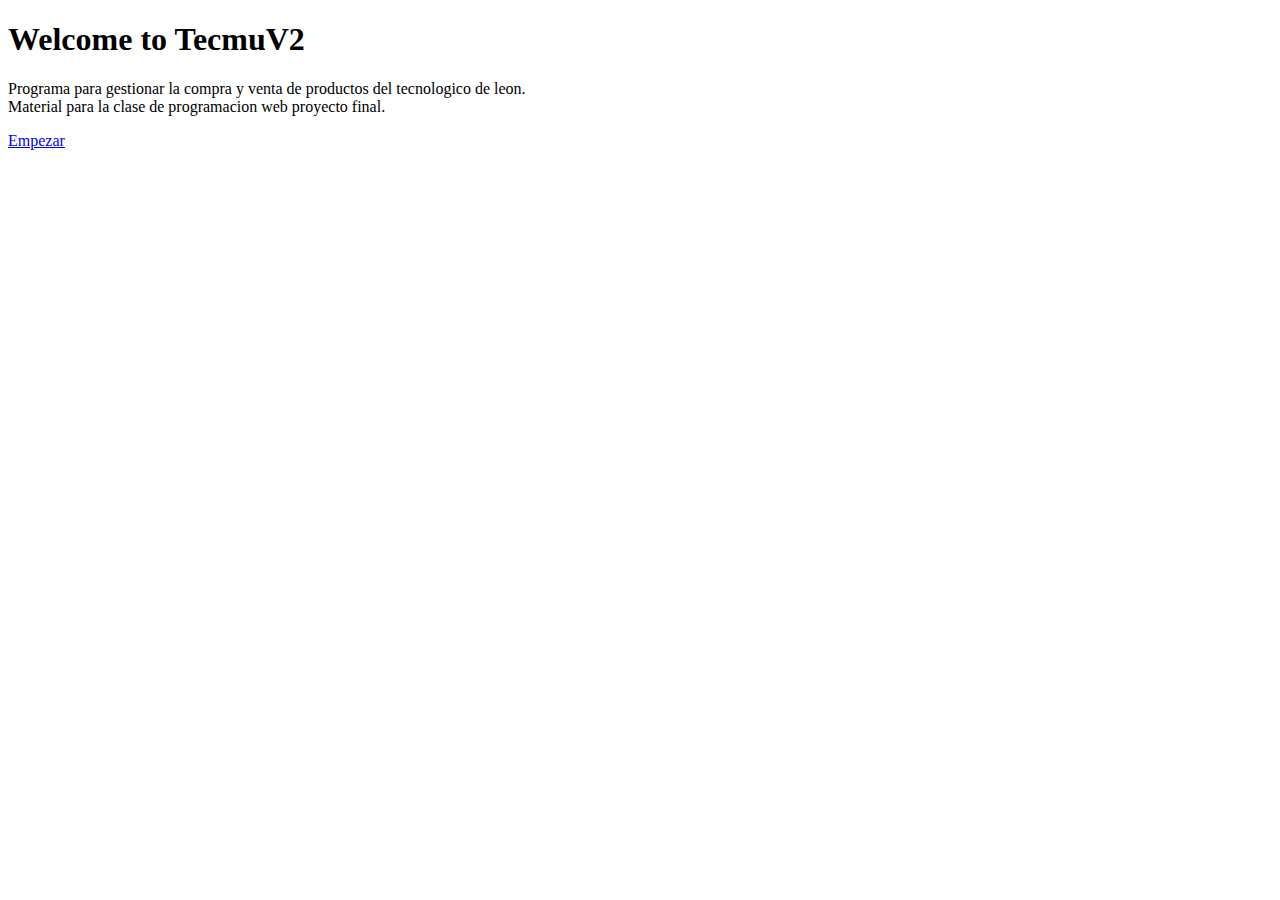
<file: index.html>
<!DOCTYPE html>
<html lang="en">
<head>
    <meta charset="UTF-8">
    <meta name="viewport" content="width=device-width, initial-scale=1.0">
    <title>Welcome to TecmuV2</title>
</head>
<body>
    <h1>Welcome to TecmuV2</h1>
    <div>
        <p>
            Programa para gestionar la compra y venta de productos
            del tecnologico de leon.
            <br>
            Material para la clase de programacion web proyecto final.
        </p>
        <a href="login/index.html">Empezar</a>
    </div>
</body>
</html>
</file>
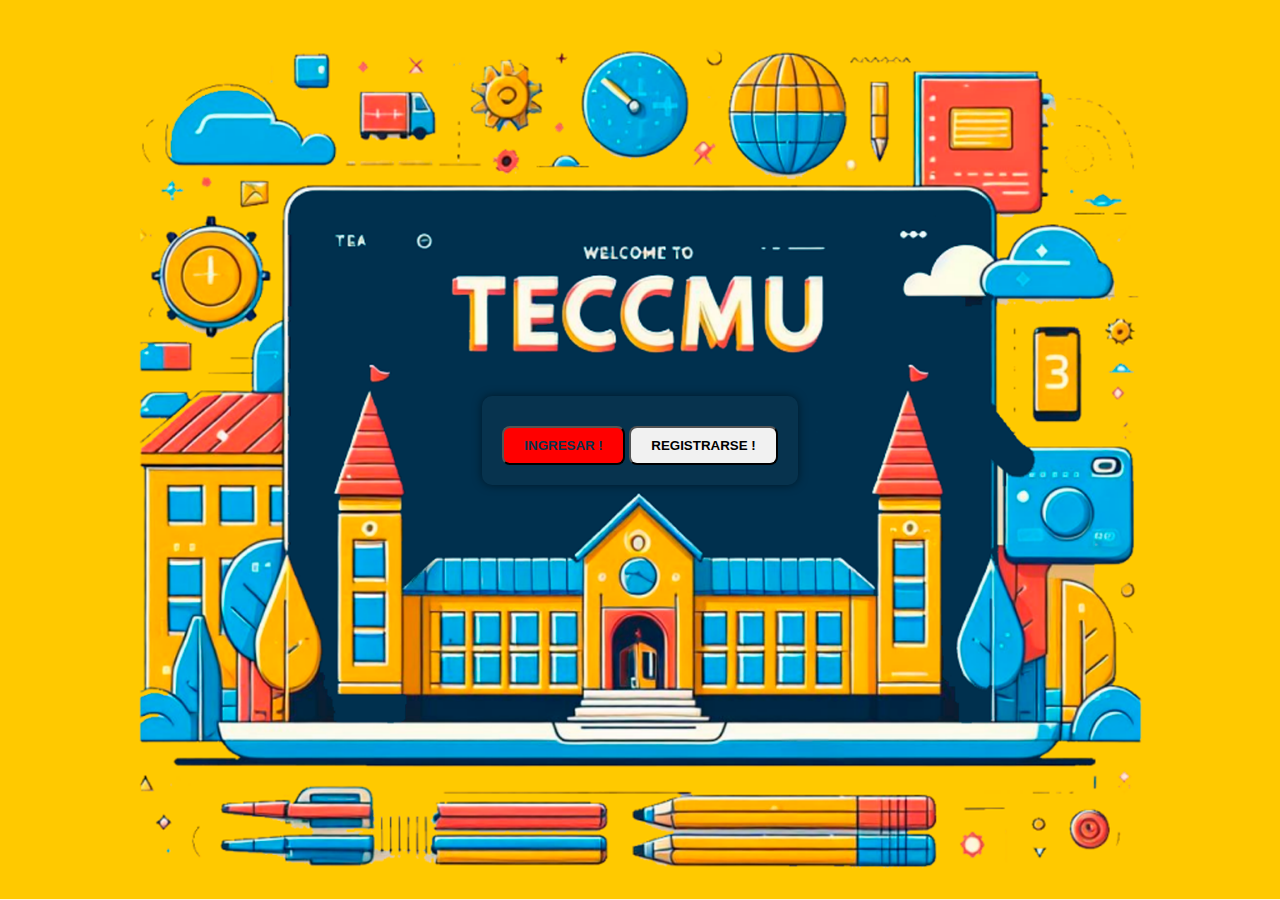
<file: login/index.html>
<!DOCTYPE html>
<html lang="en">
<head>
    <meta charset="UTF-8">
    <meta name="viewport" content="width=device-width, initial-scale=1.0">
    <link rel="stylesheet" href="../login/css/login.css">
    <title>TECCMU</title>
</head>
<body>
    <div class="bg-login">
        <div class="container-login">
            <button class="btn-ingresar" id="btn-ingresar"><span>INGRESAR !</span></button>
            <button class="btn-registrar" id="btn-registrarse"><span>REGISTRARSE !</span></button> 
        </div>                 
    </div>
</body>
<script src="../login/js/scripIndex.js"></script>
</html>
</file>
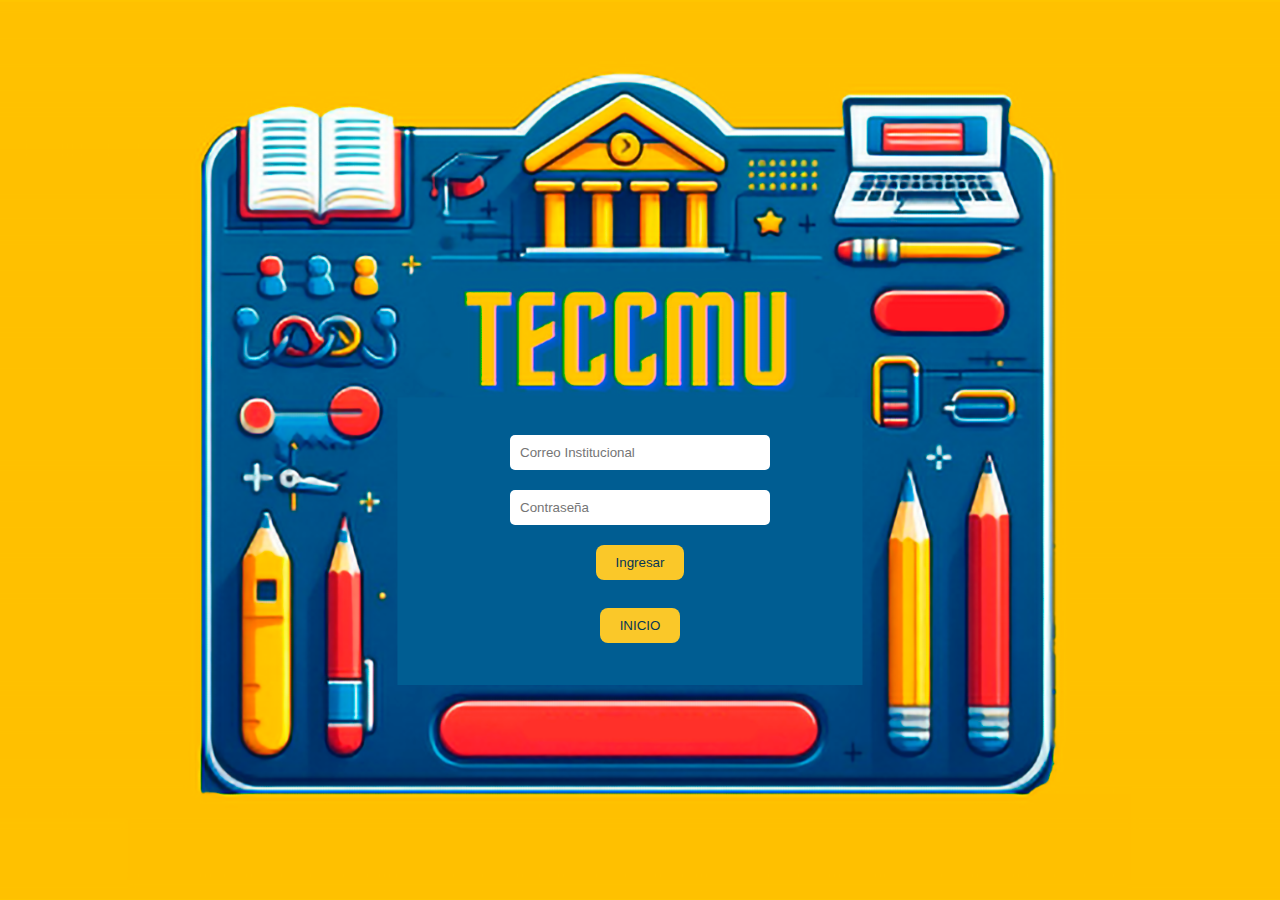
<file: login/ingresar.html>
<!DOCTYPE html>
<html lang="en">
  <head>
    <meta charset="UTF-8" />
    <meta name="viewport" content="width=device-width, initial-scale=1.0" />
    <link rel="stylesheet" href="css/ingresar.css">
    <title>Ingresar</title>
  </head>
  <body>
    <div class="bg">
      <div class="container-log">
        <form id="formulario_ingresar" class="">
          <input type="text" id="correo" placeholder="Correo Institucional" />
          <input type="password" id="password" placeholder="Contraseña" />
          <button type="submit" class="btn btn_ingresar">Ingresar</button>
        </form>
        <div id="Mensaje" class="mensaje"></div>
        <button class="btn btn_inicio" id="btn_regresar">INICIO</button>
      </div>
    </div>
  </body>
    <script src="js/ingrear.js"></script>
</html>
</file>
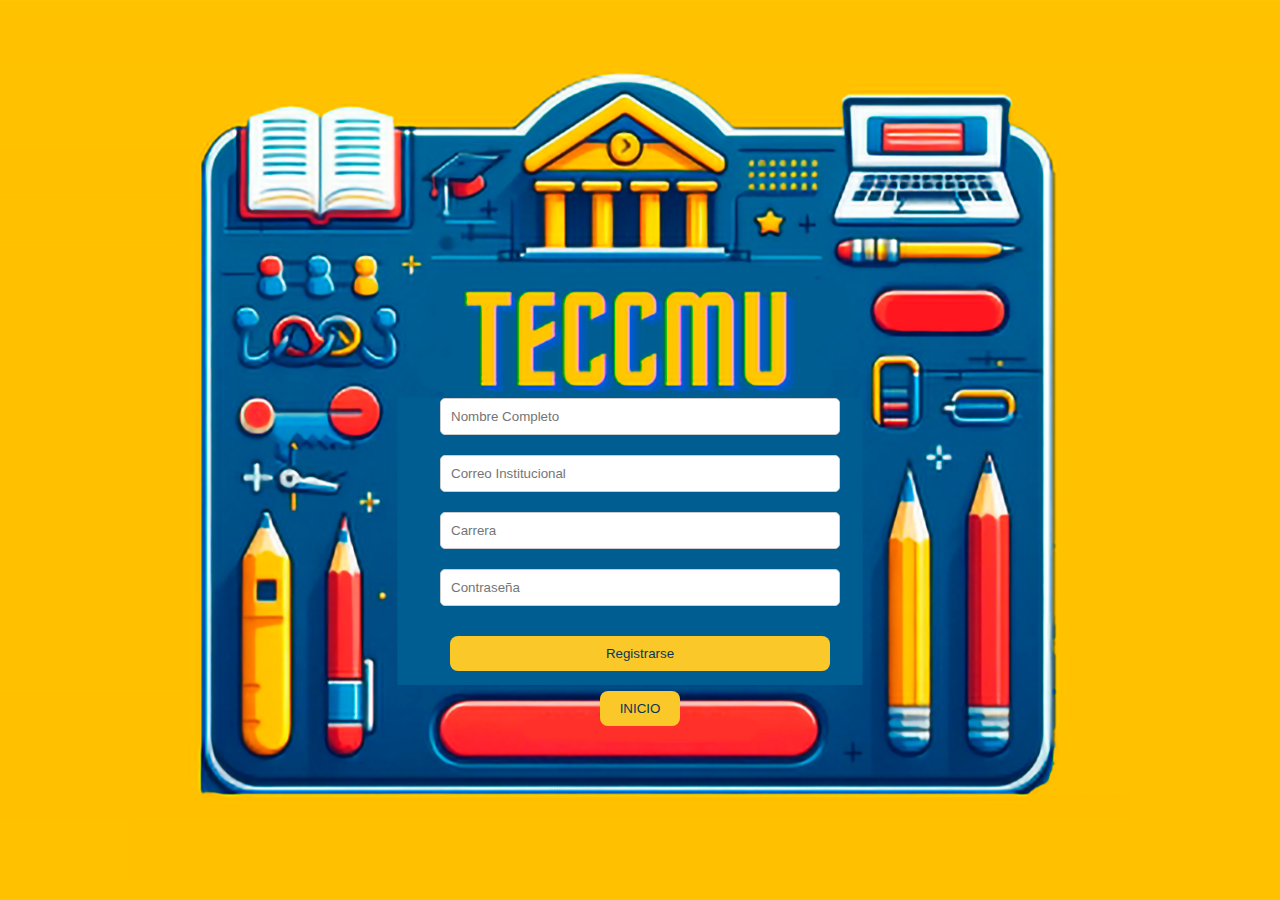
<file: login/registro.html>
<!DOCTYPE html>
<html lang="en">
<head>
    <meta charset="UTF-8">
    <meta name="viewport" content="width=device-width, initial-scale=1.0">
    <link rel="stylesheet" href="css/registro.css">
    <title>Registro</title>
</head>
<body>
    <div class="bg-login">
        <div class="container-login columna">
            <form id="fomulario_registro">
                <input type="text" id="nombre_completo" placeholder="Nombre Completo">
                <input type="text" id="correo" placeholder="Correo Institucional">
                <input type="text" name="Carrera" id="Carrera" placeholder="Carrera">
                <input type="password" name="password" id="password" placeholder="Contraseña">
                <button type="submit" class="btn">Registrarse</button>
            </form>
        <button class="btn" id="btn_regresar">INICIO</button>
        <div id="Mensaje" class="mensaje"></div>
        </div>
    </div>
</body>
<script src="js/registro.js"></script>
</html>
</file>
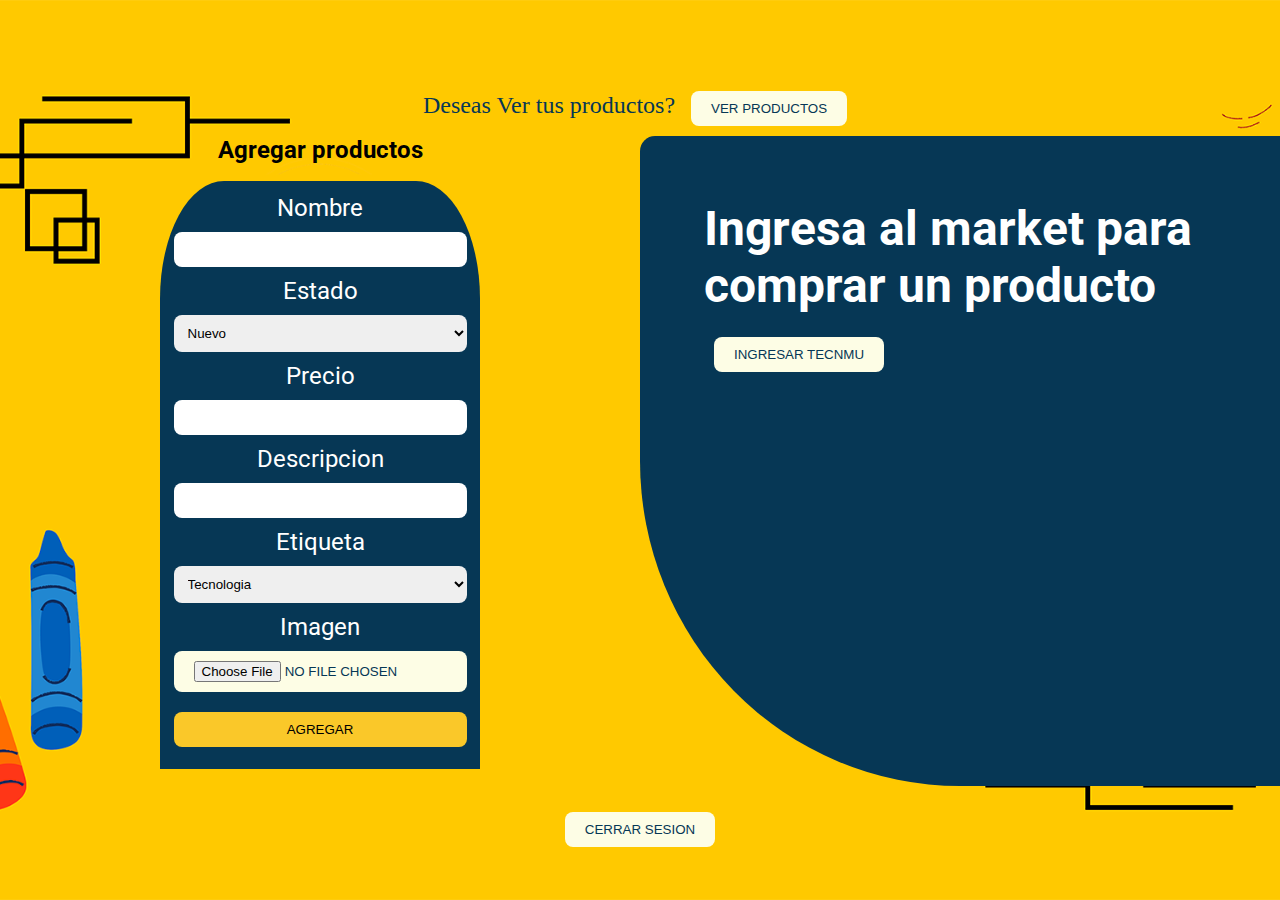
<file: Interfaz/usuarioGUI/usuario.html>
<!DOCTYPE html>
<html lang="en">
  <head>
    <meta charset="UTF-8" />
    <meta name="viewport" content="width=device-width, initial-scale=1.0" />
    <link rel="stylesheet" href="../usuarioGUI/css/usuario.css" />
    <title>Users</title>
  </head>
  <body>
    <div class="bg">
      <div class="encabezado">
        <h1 id="h1_bienvenida"></h1>
      </div>
      <p>Deseas Ver tus productos?
        <button id="btn_ver_productos" class="btn btn_prymary"
        onclick="abririnterface()">
          Ver Productos
        </button>
        <div class="productosGUI ocultar" id="productosGUI">
          <button class="btn" onclick="ocultarinterface()">OCULTAR PESTAÑA</button>
          <div class="contenedor" id="producto"></div>
        </div>
      </p>
      <div class="divisor">
        <div class="agregar_productos">
          <div class="centrar">
            <h2>Agregar productos</h2>
          </div>
          <div class="formulario_producto">
            <form id="Formulario_agregar_producto" class="ocultar">
              <label for="nombre">Nombre</label>
              <input type="text" name="nombre" id="nombre" />
              <label for="estado">Estado</label>
              <select name="estado" id="estado">
                <option value="0">Nuevo</option>
                <option value="1">Usado</option>
              </select>
              <label for="precio">Precio</label>
              <input type="number" name="precio" id="precio" />
              <label for="descripcion">Descripcion</label>
              <input type="text" name="descripcion" id="descripcion" />
              <label for="">Etiqueta</label>
              <select name="etiqueta" id="etiqueta">
                <option value="0">Tecnologia</option>
                <option value="1">Hogar</option>
                <option value="2">Deportes</option>
                <option value="3">Ropa</option>
                <option value="4">Juguetes</option>
                <option value="5">Accesorios</option>
              </select>
              <label for="imagen">Imagen</label>
              <input
                type="file"
                name="imagen"
                id="imagen"
                class="btn btn_prymary"
              />
              <button class="btn btn_agregar">Agregar</button>
            </form>
            <h2 id="mensaje_res"></h2>
          </div>
        </div>
        <div class="market">
            <h1>Ingresa al market para comprar un producto
              <button id="btn_ingresar_tecmu" class="btn btn-tecmu ">
                  Ingresar Tecnmu
                </button>
            </h1>
          </div>
      </div>
      <footer>
        <button id="Cerrar_Sesion" class="btn btn_prymary">
          Cerrar Sesion
        </button>
      </footer>
    </div>
  </body>
  <script src="../usuarioGUI/js/usuario.js"></script>
</html>
</file>
<file: login/css/login.css>
*{
    margin: 0;
    padding: 0;
    box-sizing: border-box;
}
body{
    font-family: 'Poppins', sans-serif;
    background-color: #f1f1f1;
}
.bg-login{
    background-image: url('../img/loginWebLargue.png');
    background-size: cover;
    background-position: center;
    height: 100vh;
    display: flex;
    justify-content: center;
    align-items: center;
    z-index: 1;
}
.container-login{
    background-color: rgba(255, 255, 255, 0.8);
    padding: 20px;
    border-radius: 10px;
    box-shadow: 0 0 10px rgba(0, 0, 0, 0.5);
    background-color: #07334e;
    transform: translate(0, -10px);
}
.btn-ingresar{
    background-color: red;
    color: #07334e;
    font-weight: bold;
    padding: 10px 20px;
    border-radius: 8px;
    margin-top: 10px;
    cursor: pointer;
}
.btn-ingresar:hover{
    transform: scale(1.1);
}
.btn-registrar{
    background-color: #f1f1f1;
    color: black;
    font-weight: bold;
    padding: 10px 20px;
    border-radius: 8px;
    margin-top: 10px;
    cursor: pointer;
}
.btn-registrar:hover{
    transform: scale(1.1);
}
</file>
<file: login/css/ingresar.css>
@import '../../estilos.css';

*{
    margin: 0;
    padding: 0;
    box-sizing: border-box;
}
.bg{
    background-image: url('../img/registrarse.png');
    background-size: cover;
    background-position: center;
    height: 100vh;
    display: flex;
    justify-content: center;
    align-items: center;
}
.container-log{
    position: absolute;
    padding: 20px;
    border-radius: 10px;
    width: 300px;
    top: 45%;
    text-align: center;
}
.formulario_ingresar{
    background: rgba(0, 0, 0, 0.8);
    padding: 20px;
    border-radius: 10px;
}
input{
    width: 100%;
    padding: 10px;
    margin: 10px 0;
    border-radius: 5px;
    border: none;
}
.mensaje{
    color: #fff;
    padding: 10px;
    margin: -6px 0;
    border-radius: 5px;
    font-size: larger;
}
.btn_inicio:hover{
    background: #fff;
    color: #000;
}
.btn_ingresar:hover{
    background: #fff;
    color: #000;
}
</file>
<file: login/css/registro.css>
@import '../../estilos.css';
*{
    margin: 0;
    padding: 0;
    box-sizing: border-box;
}
.bg-login{
    background-image: url(../img/registrarse.png);
    background-size: cover;
    background-position: center;
    height: 100vh;
    display: flex;
    justify-content: center;
    align-items: center;
}
.container-login{
    text-align: center;
    padding: 0px;
    border-radius: 10px;
    width: 400px;
    margin-top: 12%;
}
#fomulario_registro{
    display: flex;
    flex-direction: column;
    gap: 20px;
}
input{
    padding: 10px;
    border-radius: 5px;
    border: 1px solid #ccc;
}
input[type="submit"]{
    background-color: #007bff;
    color: white;
    cursor: pointer;
}
input[type="submit"]:hover{
    background-color: #0056b3;
}
button:hover{
    background-color: var(--verde);
}
.mensaje{
    color: #fff;
    padding: 10px;
    margin: -50px 0;
    border-radius: 5px;
    font-size: larger;
    transform: translate(0px, 45px);
}
@media screen and (max-width: 600px){
    .bg-login{
        background-image: url(../img/registrarse.png);
        background-size: cover;
        background-position: center;
        scale: 1;
    }
    .container-login{
        text-align: center;
        padding: 0px;
        border-radius: 10px;
        width: 400px;
        margin-top: 12%;
    }
    .columna{
        display: flex;
        flex-direction: column;
        gap: 20px;  
        align-items: center;
        justify-content: center;
    }
    #fomulario_registro{
        display: flex;
        flex-direction: column;
        transform: translate(0px, 90px);
    }
    .mensaje{
        transform: translate(0%, 115%);
    }
    #btn_regresar{
        transform: translate(0%, -450px);
    }
}
</file>
<file: Interfaz/usuarioGUI/css/usuario.css>
@import url("https://fonts.googleapis.com/css?family=Roboto:400,700&display=swap");
@import url('../../../estilos.css');

*{
  margin: 0;
  padding: 0;
  box-sizing: border-box;
}
.divisor{
  display: grid;
  grid-template-columns: 1fr 1fr;
}
.bg {
  background-image: url("../../img/fondo.png");
  background-size: cover;
  background-position: center;
  height: 100vh;
  display: flex;
  justify-content: center;
  align-items: center;
  flex-direction: column;
  flex-wrap: wrap;
}
.encabezado{
  font-family: 'Roboto', sans-serif;
  font-size: 2rem;
  color: #fff;
  margin-bottom: 1rem;
  margin: 2% auto;
  border-bottom-style: inset;
}
.market{
  font-family: 'Roboto', sans-serif;
  font-size: 1.5rem;
  color: #fff;
  margin-bottom: 1rem;  
  padding: 10%;
  background-color: var(--color-secundario);
  border-top-left-radius: 15px;
  border-bottom-left-radius: 50%;
}
.border-radius-left {
  border-top-left-radius: 8px;
  border-bottom-left-radius: 8px;
}
.agregar_producto{
  font-family: 'Roboto', sans-serif;
  font-size: 1.5rem;
  color: #fff;
  margin-bottom: 1rem;  
  padding: 10%;
}
.btn{
  text-transform: uppercase;
}
h2{
  font-family: 'Roboto', sans-serif;
  font-size: 1.5rem;
  color: black;
  margin-bottom: 1rem;  
  text-align: center;
}
.formulario_producto{
  text-align: center;
  margin-bottom: 1rem;
  font-family: 'Roboto', sans-serif;
  font-size: 1.5rem;
  color: var(--color-secundario);
  margin-bottom: 1rem;
  display: flex;
  flex-direction: column;
  justify-content: center;
  align-items: left;

}
.formulario_producto form{
  display: flex;
  flex-direction: column;
  flex-wrap: wrap;
  width: 50%;
  margin: 1px auto;
  background: var(--color-secundario);
  color: white;
  align-content: center;
  padding: 2%;
  border-top-left-radius: 20%;
  border-top-right-radius: 20%;
}
.btn_agregar{
  background-color: var(--color-amarillo);
  color: black;
}
.btn_agregar:hover{
  background-color: var(--verde);
  color: var(--color-secundario);
}
select{
  padding: 10px;
  margin: 10px;
  border-radius: 8px;
  border: none;
}
input{
  padding: 10px;
  margin: 10px;
  border-radius: 8px;
  border: none;
}
.btn_prymary{
  background-color: var(--color-hueso);
  color: var(--color-secundario);
}
.btn-tecmu{
  background-color: var(--color-hueso);
  color: var(--color-secundario);
}
.btn-tecmu:hover{
  background-color: var(--color-amarillo);
  color: black;
}
.btn_prymary:hover{
  background-color: var(--color-secundario);
  color: var(--color-hueso);
}
footer{
  font-family: 'Roboto', sans-serif;
  font-size: 1.5rem;
  color: #fff;
  margin-bottom: 1rem;  
}

.productosGUI{
  font-family: 'Roboto', sans-serif;
  font-size: 1.5rem;
  background-color: var(--color-hueso);
  color: var(--color-secundario);
  width: 50%;
  margin: 1px auto;
  padding: 2%;
  border-top-left-radius: 20%;
  border-top-right-radius: 20%;
  height: 50%;
  position: absolute;
}
.ocultar{
  display: none;
}
.mostrar{
  display: block;
}

/*productos*/
.contenedor {
  width: 100%;
  display: grid;
  grid-template-columns: repeat(auto-fill, minmax(350px, 1fr));
  gap: 20px;
  padding: 20px;
  overflow: hidden;
  height: 80%;
  overflow-y: auto;
}
.product{
  background-color: var(--color-hueso);
  border-radius: 10px;
  padding: 20px;
  display: flex;
  flex-direction: column;
  justify-content: center;
  align-items: center;
  text-align: center;
  box-shadow: 0 0 10px rgba(0, 0, 0, 0.1);
  max-height: 470px;
}
.product__price {
  font-size: 24px;
  font-weight: 700;
  color: var(--verde);
  margin: 10px 0;
}
.product__image {
  width: 100%;
  height: 200px;
  object-fit: cover;
  border-radius: 10px;
}
.product__title{
  font-size: 20px;
  font-weight: 700;
  color: #333;
  margin: 10px 0;
}
.product__btn {
  background-color: var(--color-secundario);
  color: #fff;
  padding: 10px 20px;
  border: none;
  border-radius: 5px;
  cursor: pointer;
  margin-top: 10px;
  margin-left: 50%;
}
.product__btn:hover {
  background-color: #0056b3;
}
p{
  font-size: 1.5rem;
  color: var(--color-secundario);
}

@media screen and (max-width: 600px){
  .divisor{
    /* display: grid; */
    /* grid-template-columns: 3fr 4fr; */
    display: flex;
    flex-direction: column;
  }
  .bg {
    background-image: url("../../img/fondo.png");
    background-size: cover;
    /* background-position: center; */
    width: 100%;
    height: 100%;
    display: flex;
    flex-direction: column;
    /* flex-wrap: nowrap; */
    /* align-items: stretch; */
  }
  .encabezado{
    font-family: 'Roboto', sans-serif;
    font-size: 1rem;
    color: #fff;
    margin-bottom: 1rem;
    margin: 2% auto;
    border-bottom-style: inset;
  }
  .market{
    font-family: 'Roboto', sans-serif;
    font-size: 1.5rem;
    color: #fff;
    margin-bottom: 1rem;  
    padding: 10%;
    background-color: var(--color-secundario);
    border-top-left-radius: 15px;
    border-bottom-left-radius: 50%;
  }
  .border-radius-left {
    border-top-left-radius: 8px;
    border-bottom-left-radius: 8px;
  }
  .agregar_producto{
    font-family: 'Roboto', sans-serif;
    font-size: 1.5rem;
    color: #fff;
    margin-bottom: 1rem;  
    padding: 10%;
  }
  .btn{
    text-transform: uppercase;
  }
  h2{
    font-family: 'Roboto', sans-serif;
    font-size: 1.5rem;
    color: black;
    margin-bottom: 1rem;  
    text-align: center;
  }
  .formulario_producto{
    text-align: center;
    margin-bottom: 1rem;
    font-family: 'Roboto', sans-serif;
    font-size: 1.5rem;
    color: var(--color-secundario);
    margin-bottom: 1rem;
    display: flex;
    flex-direction: column;
    justify-content: center;
    align-items: left;
  
  }
  .formulario_producto form{
    display: flex;
    flex-direction: column;
    flex-wrap: wrap;
    width: 85%;
    margin: 1px auto;
    background: var(--color-secundario);
    color: white;
    align-content: center;
    padding: 2%;
    border-top-left-radius: 20%;
    border-top-right-radius: 20%;
  }
  .btn_agregar{
    background-color: var(--color-amarillo);
    color: black;
  }
  .btn_agregar:hover{
    background-color: var(--verde);
    color: var(--color-secundario);
  }
  select{
    padding: 10px;
    margin: 10px;
    border-radius: 8px;
    border: none;
  }
  input{
    padding: 10px;
    margin: 10px;
    border-radius: 8px;
    border: none;
  }
  .btn_prymary{
    background-color: var(--color-hueso);
    color: var(--color-secundario);
  }
  .btn-tecmu{
    background-color: var(--color-hueso);
    color: var(--color-secundario);
  }
  .btn-tecmu:hover{
    background-color: var(--color-amarillo);
    color: black;
  }
  .btn_prymary:hover{
    background-color: var(--color-secundario);
    color: var(--color-hueso);
  }
  footer{
    font-family: 'Roboto', sans-serif;
    font-size: 1.5rem;
    color: #fff;
    margin-bottom: 1rem;  
  }
  
  .productosGUI{
    font-family: 'Roboto', sans-serif;
    font-size: 1.5rem;
    background-color: var(--color-hueso);
    color: var(--color-secundario);
    width: 90%;
    margin: 1px auto;
    padding: 2%;
    border-top-left-radius: 20%;
    border-top-right-radius: 20%;
    height: 50%;
    position: absolute;
  }
  .ocultar{
    display: none;
  }
  .mostrar{
    display: block;
  }
  
  /*productos*/
  .contenedor {
    width: 99%;
    display: grid;
    grid-template-columns: repeat(auto-fill, minmax(350px, 1fr));
    gap: 20px;
    padding: 20px;
    overflow: hidden;
    height: 80%;
    overflow-y: auto;
  }
  .product{
    background-color: var(--color-hueso);
    border-radius: 10px;
    padding: 20px;
    display: flex;
    flex-direction: column;
    justify-content: center;
    align-items: center;
    text-align: center;
    box-shadow: 0 0 10px rgba(0, 0, 0, 0.1);
    max-height: 470px;
    width: 90%;
  }
  .product__price {
    font-size: 24px;
    font-weight: 700;
    color: var(--verde);
    margin: 10px 0;
  }
  .product__image {
    width: 100%;
    height: 200px;
    object-fit: cover;
    border-radius: 10px;
  }
  .product__title{
    font-size: 20px;
    font-weight: 700;
    color: #333;
    margin: 10px 0;
  }
  .product__btn {
    background-color: var(--color-secundario);
    color: #fff;
    padding: 10px 20px;
    border: none;
    border-radius: 5px;
    cursor: pointer;
    margin-top: 10px;
    margin-left: 50%;
  }
  .product__btn:hover {
    background-color: #0056b3;
  }
  p{
    font-size: 1.5rem;
    color: var(--color-secundario);
    text-align: center;
  }
}
</file>
